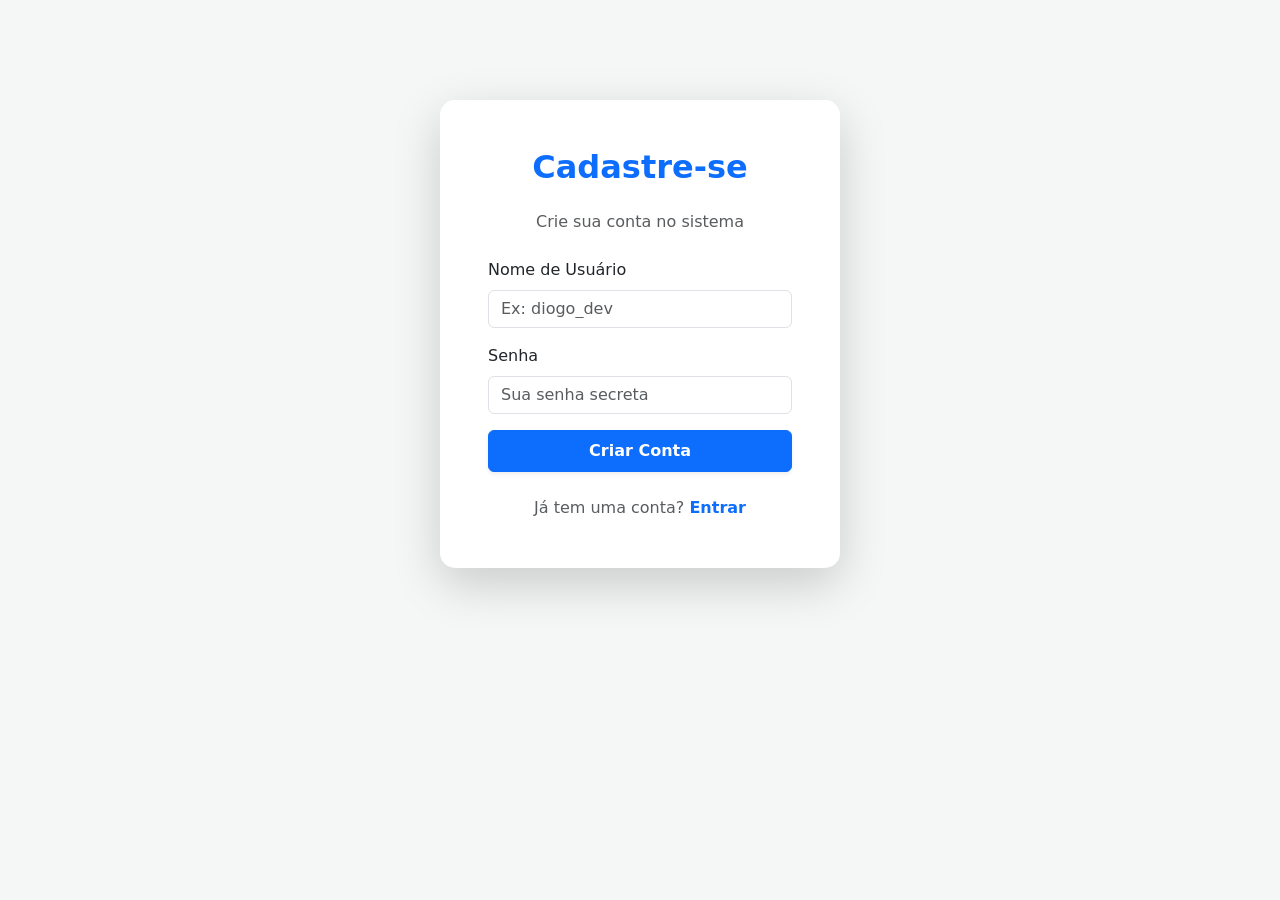
<file: templates/index.html>
<!DOCTYPE html>
<html lang="pt-BR">
<head>
    <meta charset="UTF-8">
    <meta name="viewport" content="width=device-width, initial-scale=1.0">
    <title>Criar Conta</title>
    <!-- Link do Bootstrap -->
    <link href="https://cdn.jsdelivr.net/npm/bootstrap@5.3.0/dist/css/bootstrap.min.css" rel="stylesheet">
    <style>
        body { background-color: #f4f7f6; }
        .card-cadastro { max-width: 400px; margin-top: 100px; border: none; border-radius: 15px; }
    </style>
</head>
<body>

    <div class="container d-flex justify-content-center">
        <div class="card card-cadastro shadow-lg w-100">
            <div class="card-body p-5">
                <h2 class="text-center mb-4 fw-bold text-primary">Cadastre-se</h2>
                <p class="text-center text-muted mb-4">Crie sua conta no sistema</p>

                <form action="/cadastrar" method="POST">
                    <div class="mb-3">
                        <label for="nome" class="form-label">Nome de Usuário</label>
                        <input type="text" class="form-control" id="nome" name="nome" placeholder="Ex: diogo_dev" required>
                    </div>
                    <div class="mb-3">
                        <label for="senha" class="form-label">Senha</label>
                        <input type="password" class="form-control" id="senha" name="senha" placeholder="Sua senha secreta" required>
                    </div>
                    <button type="submit" class="btn btn-primary w-100 py-2 fw-bold shadow-sm">Criar Conta</button>
                </form>

                <div class="text-center mt-4">
                    <span class="text-muted">Já tem uma conta?</span> 
                    <a href="/login" class="text-decoration-none fw-bold">Entrar</a>
                </div>
            </div>
        </div>
    </div>

</body>
</html>
</file>
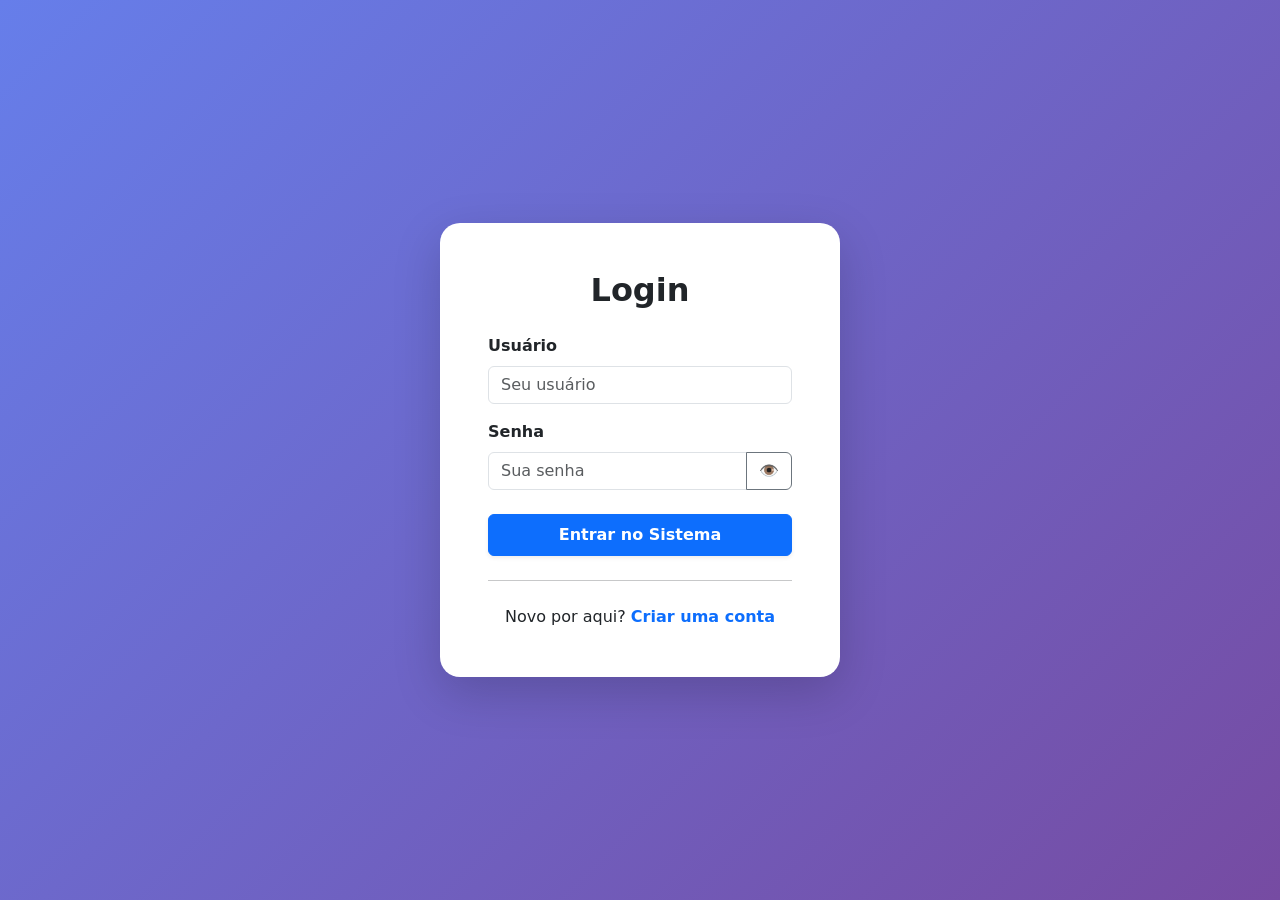
<file: templates/login.html>
<!DOCTYPE html>
<html lang="pt-BR">
<head>
    <meta charset="UTF-8">
    <meta name="viewport" content="width=device-width, initial-scale=1.0">
    <title>Acessar Sistema</title>
    <!-- Bootstrap CSS -->
    <link href="https://cdn.jsdelivr.net/npm/bootstrap@5.3.0/dist/css/bootstrap.min.css" rel="stylesheet">
    <style>
        body { 
            background: linear-gradient(135deg, #667eea 0%, #764ba2 100%); 
            min-height: 100vh; 
            display: flex;
            align-items: center;
        }
        .card-login { 
            max-width: 400px; 
            border-radius: 20px; 
            border: none;
        }
    </style>
</head>
<body>

    <div class="container d-flex justify-content-center">
        <div class="card card-login shadow-lg w-100">
            <div class="card-body p-5">
                <h2 class="text-center mb-4 fw-bold text-dark">Login</h2>
                
                <form action="/logar" method="POST">
                    <!-- Campo Usuário -->
                    <div class="mb-3">
                        <label class="form-label fw-semibold">Usuário</label>
                        <input type="text" name="nome" class="form-control" placeholder="Seu usuário" required>
                    </div>

                    <!-- Campo Senha com Olhinho (JavaScript) -->
                    <div class="mb-4">
                        <label class="form-label fw-semibold">Senha</label>
                        <div class="input-group">
                            <input type="password" id="campoSenha" name="senha" class="form-control" placeholder="Sua senha" required>
                            <button class="btn btn-outline-secondary" type="button" id="btnSenha" onclick="toggleSenha()">
                                👁️
                            </button>
                        </div>
                    </div>

                    <button type="submit" class="btn btn-primary w-100 py-2 fw-bold shadow-sm">Entrar no Sistema</button>
                </form>

                <hr class="my-4">
                <p class="text-center mb-0">
                    Novo por aqui? <a href="/" class="link-primary fw-bold text-decoration-none">Criar uma conta</a>
                </p>
            </div>
        </div>
    </div>

    <!-- SCRIPT JAVASCRIPT: A MÁGICA DO OLHINHO -->
    <script>
        function toggleSenha() {
            // 1. Pegamos o input e o botão pelos IDs
            var input = document.getElementById("campoSenha");
            var btn = document.getElementById("btnSenha");
            
            // 2. Se o tipo for 'password', mudamos para 'text' (mostra)
            if (input.type === "password") {
                input.type = "text";
                btn.innerText = "🔒"; // Muda o ícone para cadeado
            } else {
                // 3. Se já estiver em 'text', voltamos para 'password' (esconde)
                input.type = "password";
                btn.innerText = "👁️"; // Volta para o olhinho
            }
        }
    </script>

</body>
</html>
</file>
